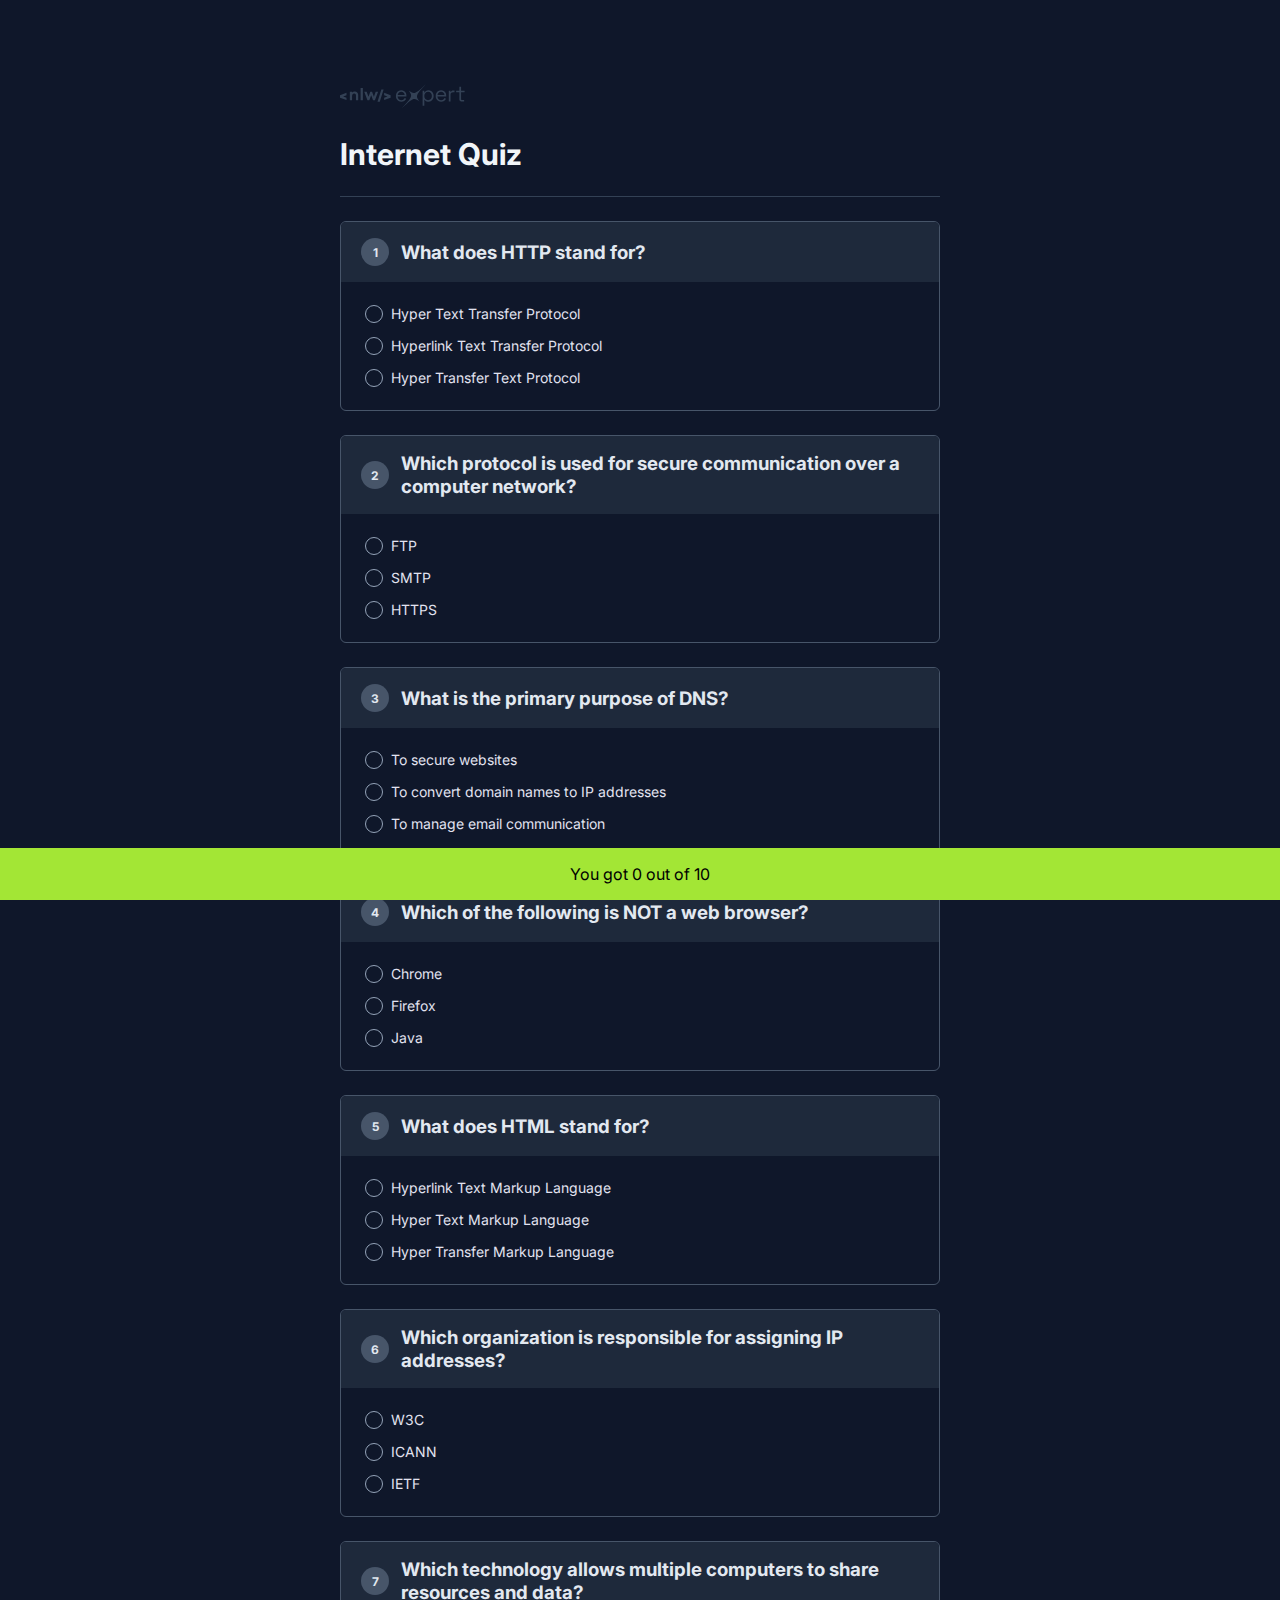
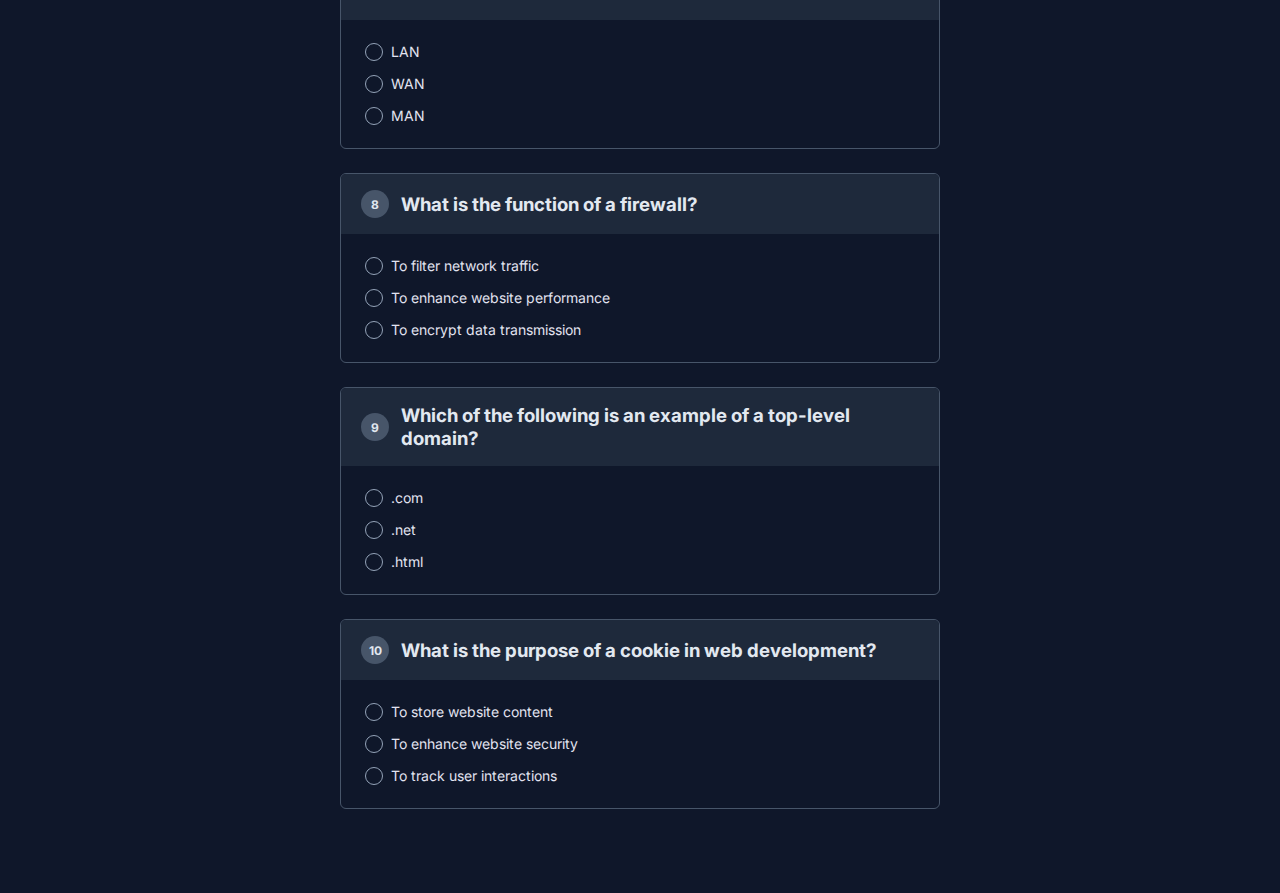
<file: index.html>
<!DOCTYPE html>
<html lang="en">
<head>
    <meta charset="UTF-8">
    <meta name="viewport" content="width=device-width, initial-scale=1.0">
    <title>Quiz</title>

    <link rel="stylesheet" href="./style.css">
</head>
<body>

    <main>
        <header>
            <img src="./assets/Logo.svg" alt="Logo NLW">
            <h1>Internet Quiz</h1>
        </header>
        <div id="quiz-template"></div>

        <template>
            <div class="quiz-item">
                <h3>Question 01</h3>
                <dl>
                    <dt>
                        <input type="radio" name="item" value="0">
                        <span></span>
                    </dt>
                </dl>
            </div>
        </template>

    </main>
    <div id="correct">
        <p>You got <span id="right-answers"></span> out of <span id="total-questions"></span></p>
    </div>

    <script src="./index.js" type="text/javascript"></script>
</body>
</html>
</file>
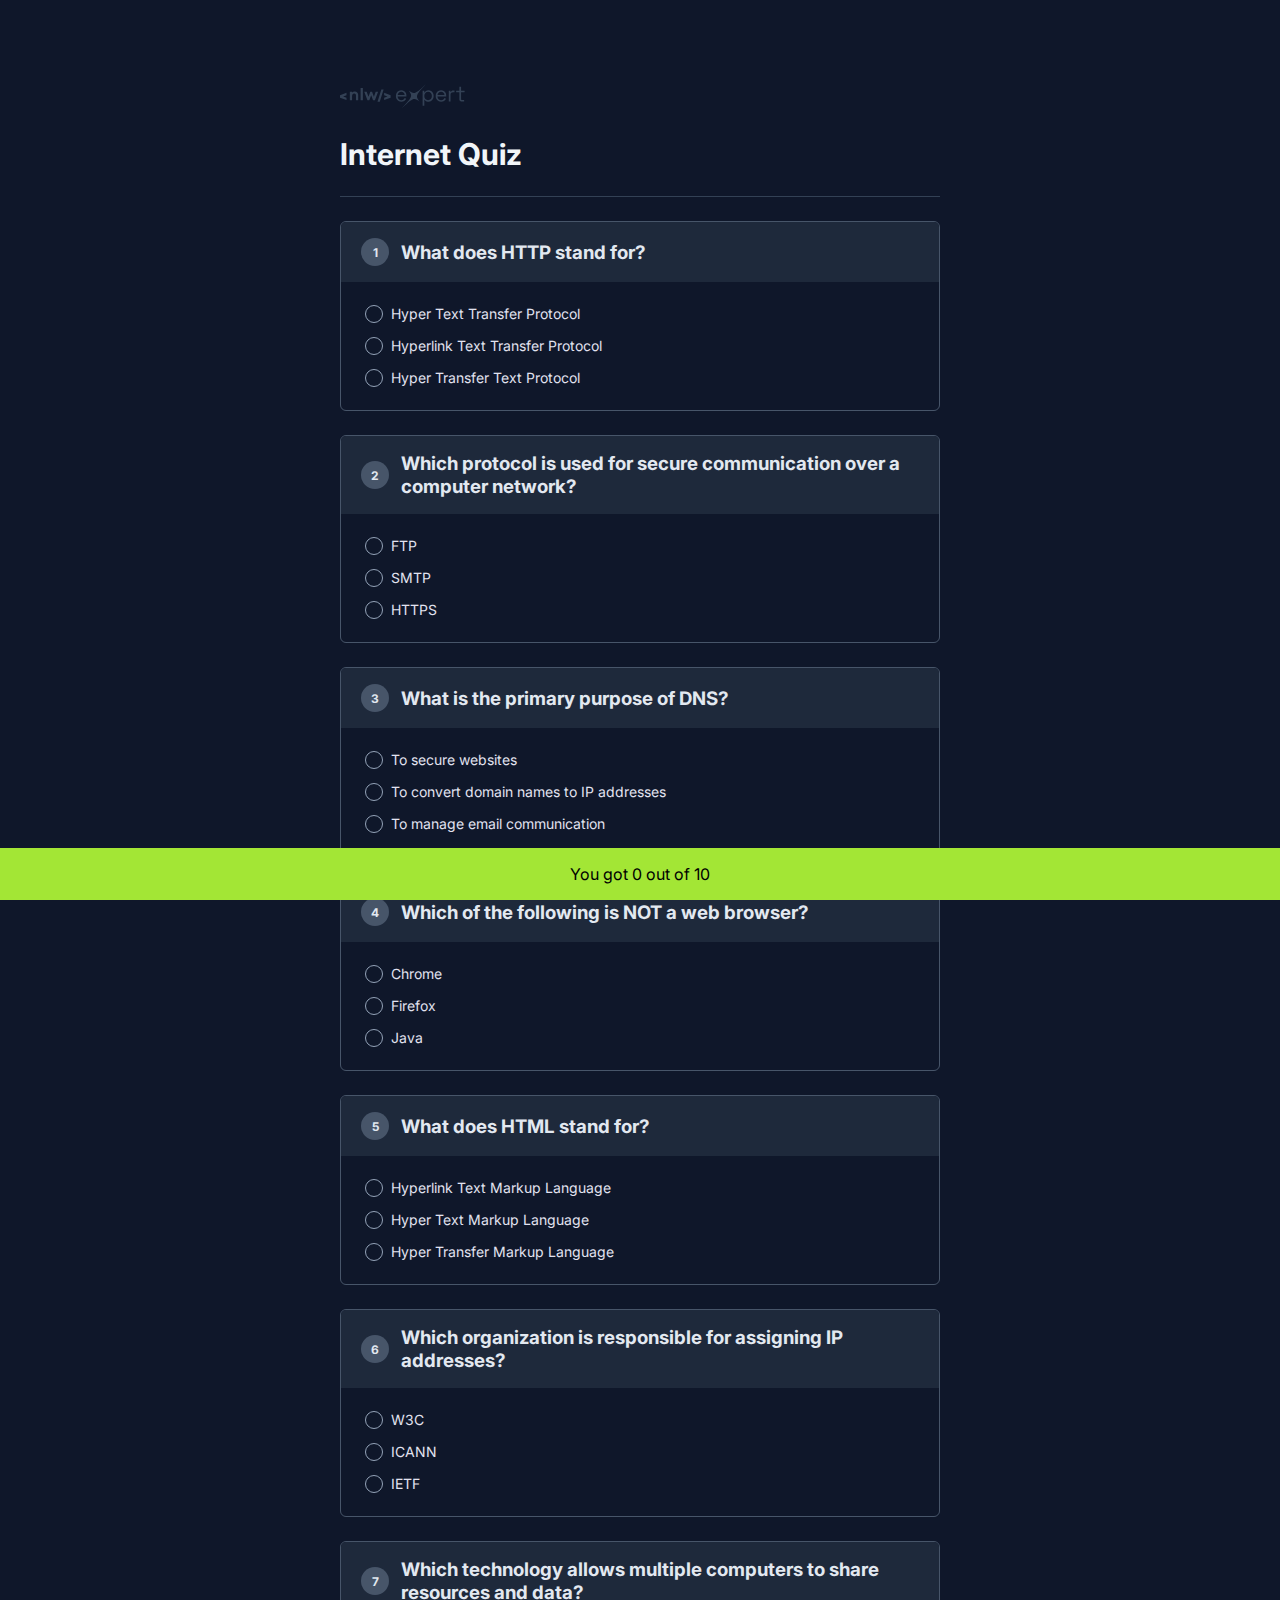
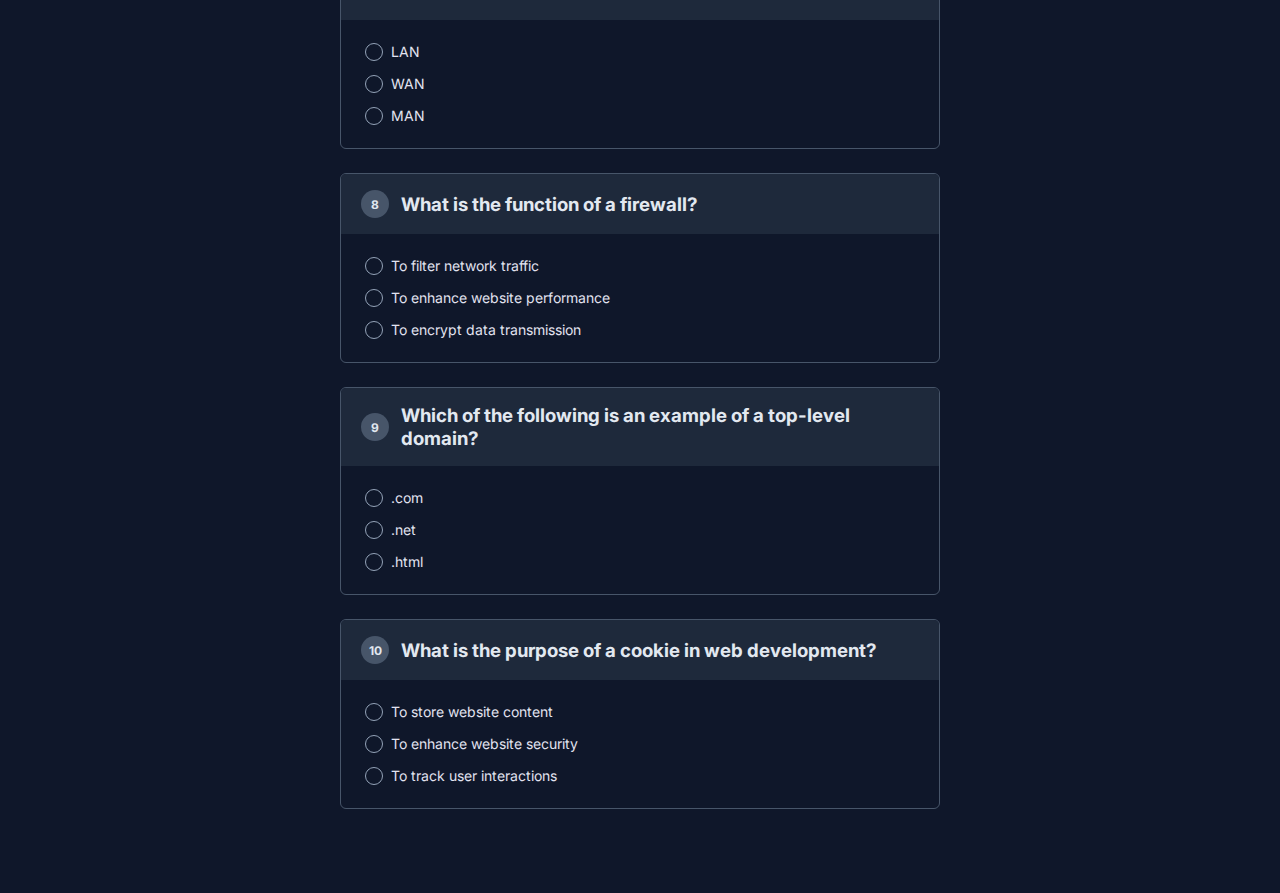
<file: public/index.html>
<!DOCTYPE html>
<html lang="en">
<head>
    <meta charset="UTF-8">
    <meta name="viewport" content="width=device-width, initial-scale=1.0">
    <title>Quiz</title>

    <link rel="stylesheet" href="style.css">
</head>
<body>

    <main>
        <header>
            <img src="./assets/Logo.svg" alt="Logo NLW">
            <h1>Internet Quiz</h1>
        </header>
        <div id="quiz-template"></div>

        <template>
            <div class="quiz-item">
                <h3>Question 01</h3>
                <dl>
                    <dt>
                        <input type="radio" name="item" value="0">
                        <span></span>
                    </dt>
                </dl>
            </div>
        </template>

    </main>
    <div id="correct">
        <p>You got <span id="right-answers"></span> out of <span id="total-questions"></span></p>
    </div>

    <script src="../src/index.js" type="text/javascript"></script>
</body>
</html>
</file>
<file: style.css>
@import url('https://fonts.googleapis.com/css2?family=Inter:wght@100..900&display=swap');

* {
    margin: 0;
    padding: 0;
    box-sizing: border-box;
    
    font-family: 'Inter', sans-serif;
    font-synthesis: none;
    text-rendering: optimizeLegibility;
    -webkit-font-smoothing: antialiased;
    -moz-osx-font-smoothing: grayscale;
    -webkit-text-size-adjust: 100%;
}

body {
    background-color: #0F172A;
}

main {
    padding: 20px;
    max-width: 640px;
    margin: 0 auto 64px;
}

header {
    margin-top: 64px;
    padding-bottom: 24px;
    border-bottom: 1px solid #334155;
}

header h1 {
    margin-top: 24px;
    font-size: 30px;
    color: #F1F5F9;
}

#quiz-template {
    counter-reset: quiz-item;
}

.quiz-item {
    margin-top: 24px;
    border: 1px solid #475569;
    border-radius: 6px;
    overflow: hidden;
}

.quiz-item h3 {
    padding: 16px 20px;
    color: #E2E8F0;
    display: flex;
    align-items: center;
    gap: 12px;
    background-color: #1e293b;
}

.quiz-item h3::before {
    counter-increment: quiz-item;
    content: counter(quiz-item);
    background-color: #475569;
    display: flex;
    justify-content: center;
    align-items: center;
    width: 28px;
    height: 28px;
    font-size: 12px;
    border-radius: 50%;
    flex-shrink: 0;
}

.quiz-item dl {
    padding: 20px 24px;
    display: grid;
    gap: 8px;
}

.quiz-item dl dt {
    font-size: 14px;
    line-height: 24px;
    letter-spacing: 0;
    display: flex;
    align-items: center;
    gap: 8px;
    color: #e2e3f0;
}

input {
    all: unset;
    border: 1px solid #94a3b8;
    border-radius: 50%;
    width: 16px;
    height: 16px;
    display: flex;
    align-items: center;
    justify-content: center;
    flex-shrink: 0;
}

input:checked {
    border: 1px solid #A3E635;
}

input:checked::before {
    content: "";
    width: 10px;
    height: 10px;
    background-color: #A3E635;
    border-radius: 50%;
}

/* .quiz-item dl dt:not(:last-child) {
    margin-bottom: 1rem;
} */

#correct {
    background-color: #A3E635;
    position: fixed;
    bottom: 0;
    left: 0;
    width: 100vw;
    text-align: center;
    padding: 1rem;
}
</file>
<file: public/style.css>
@import url('https://fonts.googleapis.com/css2?family=Inter:wght@100..900&display=swap');

* {
    margin: 0;
    padding: 0;
    box-sizing: border-box;
    
    font-family: 'Inter', sans-serif;
    font-synthesis: none;
    text-rendering: optimizeLegibility;
    -webkit-font-smoothing: antialiased;
    -moz-osx-font-smoothing: grayscale;
    -webkit-text-size-adjust: 100%;
}

body {
    background-color: #0F172A;
}

main {
    padding: 20px;
    max-width: 640px;
    margin: 0 auto 64px;
}

header {
    margin-top: 64px;
    padding-bottom: 24px;
    border-bottom: 1px solid #334155;
}

header h1 {
    margin-top: 24px;
    font-size: 30px;
    color: #F1F5F9;
}

#quiz-template {
    counter-reset: quiz-item;
}

.quiz-item {
    margin-top: 24px;
    border: 1px solid #475569;
    border-radius: 6px;
    overflow: hidden;
}

.quiz-item h3 {
    padding: 16px 20px;
    color: #E2E8F0;
    display: flex;
    align-items: center;
    gap: 12px;
    background-color: #1e293b;
}

.quiz-item h3::before {
    counter-increment: quiz-item;
    content: counter(quiz-item);
    background-color: #475569;
    display: flex;
    justify-content: center;
    align-items: center;
    width: 28px;
    height: 28px;
    font-size: 12px;
    border-radius: 50%;
    flex-shrink: 0;
}

.quiz-item dl {
    padding: 20px 24px;
    display: grid;
    gap: 8px;
}

.quiz-item dl dt {
    font-size: 14px;
    line-height: 24px;
    letter-spacing: 0;
    display: flex;
    align-items: center;
    gap: 8px;
    color: #e2e3f0;
}

input {
    all: unset;
    border: 1px solid #94a3b8;
    border-radius: 50%;
    width: 16px;
    height: 16px;
    display: flex;
    align-items: center;
    justify-content: center;
    flex-shrink: 0;
}

input:checked {
    border: 1px solid #A3E635;
}

input:checked::before {
    content: "";
    width: 10px;
    height: 10px;
    background-color: #A3E635;
    border-radius: 50%;
}

/* .quiz-item dl dt:not(:last-child) {
    margin-bottom: 1rem;
} */

#correct {
    background-color: #A3E635;
    position: fixed;
    bottom: 0;
    left: 0;
    width: 100vw;
    text-align: center;
    padding: 1rem;
}
</file>
